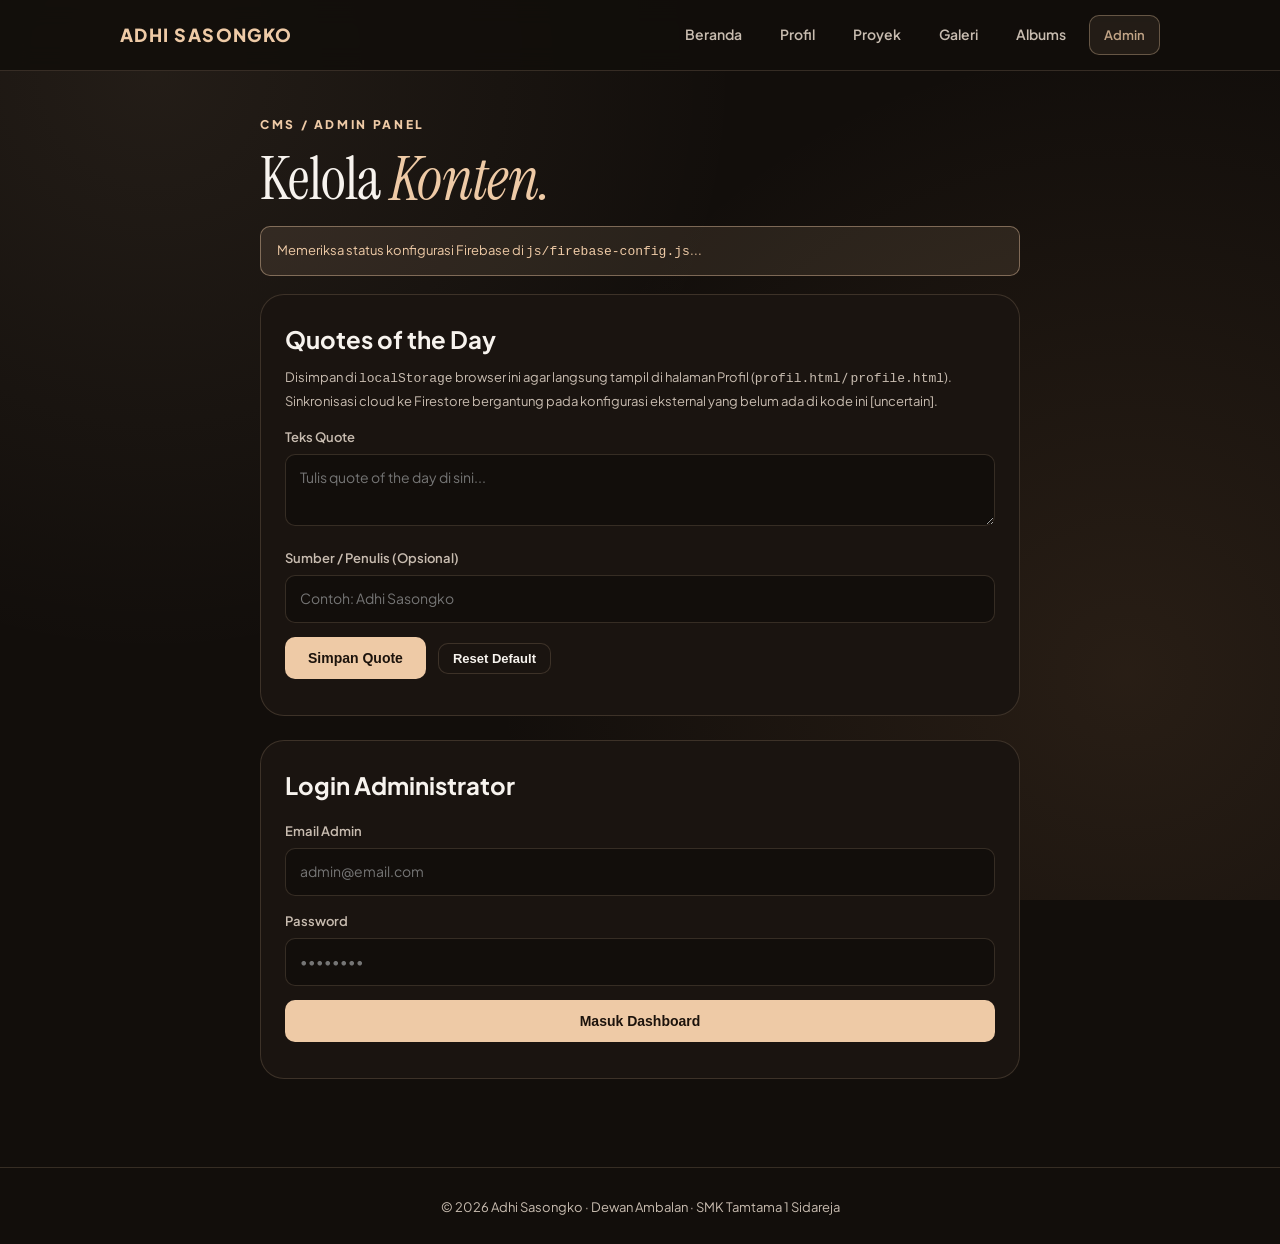
<file: admin.html>
<!DOCTYPE html>
<html lang="id">
<head>
  <meta charset="UTF-8">
  <meta name="viewport" content="width=device-width, initial-scale=1.0">
  <title>Admin Dashboard | Adhi Sasongko</title>
  <link rel="icon" type="image/png" href="images/Untitled39_20261108173618.png">
  <link rel="preconnect" href="https://fonts.googleapis.com">
  <link rel="preconnect" href="https://fonts.gstatic.com" crossorigin>
  <link href="https://fonts.googleapis.com/css2?family=Instrument+Serif:ital@0;1&family=Plus+Jakarta+Sans:wght@400;600;700;800&display=swap" rel="stylesheet">
  <link rel="stylesheet" href="css/style.css">
</head>
<body>
  <header class="site-header">
    <div class="container navbar">
      <a href="index.html" class="brand">ADHI SASONGKO</a>
      <button class="nav-toggle" id="navToggle" type="button" aria-label="Buka menu" aria-expanded="false">☰</button>
      <nav class="nav-menu" id="navMenu">
        <a href="index.html" class="nav-link">Beranda</a>
        <a href="profil.html" class="nav-link">Profil</a>
        <a href="projects.html" class="nav-link">Proyek</a>
        <a href="gallery.html" class="nav-link">Galeri</a>
        <a href="albums.html" class="nav-link">Albums</a>
        <a href="admin.html" class="nav-link aktif nav-link-admin">Admin</a>
      </nav>
    </div>
  </header>

  <main class="container container-narrow page-wrap">
    <p class="eyebrow">CMS / ADMIN PANEL</p>
    <h1 class="serif-title page-title">Kelola <span class="accent-text">Konten.</span></h1>

    <div class="notice" id="configNotice">
      Memeriksa status konfigurasi Firebase di <code>js/firebase-config.js</code>...
    </div>

    <!-- QUOTE OF THE DAY EDITOR (LOKAL / LOCALSTORAGE) -->
    <section class="panel" id="quotePanel">
      <h2 style="margin-bottom: 6px;">Quotes of the Day</h2>
      <p style="font-size: 13px; color: var(--text-muted); margin-bottom: 14px;">
        Disimpan di <code>localStorage</code> browser ini agar langsung tampil di halaman Profil (<code>profil.html</code> / <code>profile.html</code>). Sinkronisasi cloud ke Firestore bergantung pada konfigurasi eksternal yang belum ada di kode ini [uncertain].
      </p>
      <form class="form-grid" id="quoteForm">
        <div class="field">
          <label for="quoteTextInput">Teks Quote</label>
          <textarea id="quoteTextInput" rows="2" placeholder="Tulis quote of the day di sini..." required></textarea>
        </div>
        <div class="field">
          <label for="quoteAuthorInput">Sumber / Penulis (Opsional)</label>
          <input type="text" id="quoteAuthorInput" placeholder="Contoh: Adhi Sasongko">
        </div>
        <div class="btn-group">
          <button type="submit" class="btn btn-primary" id="btnSaveQuote">Simpan Quote</button>
          <button type="button" class="btn btn-outline btn-sm" id="btnResetQuote">Reset Default</button>
        </div>
      </form>
      <p id="quoteStatus" role="status" aria-live="polite" style="margin-top: 12px; font-size: 13px; color: var(--success);"></p>
    </section>

    <!-- LOGIN SECTION -->
    <section class="panel" id="loginPanel">
      <h2 style="margin-bottom: 14px;">Login Administrator</h2>
      <form class="form-grid" id="loginForm">
        <div class="field">
          <label for="loginEmail">Email Admin</label>
          <input type="email" id="loginEmail" placeholder="admin@email.com" required>
        </div>
        <div class="field">
          <label for="loginPassword">Password</label>
          <input type="password" id="loginPassword" placeholder="••••••••" required>
        </div>
        <button type="submit" class="btn btn-primary">Masuk Dashboard</button>
      </form>
      <p id="loginStatus" style="margin-top: 12px; font-size: 13px; color: var(--danger);"></p>
    </section>

    <!-- DASHBOARD SECTION -->
    <div id="dashboardArea" style="display: none;">
      <div class="panel" style="display: flex; justify-content: space-between; align-items: center; flex-wrap: wrap; gap: 12px;">
        <div>
          <strong id="adminUserEmail">Admin</strong>
          <p style="font-size: 13px; color: var(--text-muted);">Terhubung ke Firestore</p>
        </div>
        <div class="btn-group">
          <button type="button" class="btn btn-outline btn-sm" id="seedDataBtn">Migrasi Data Awal ke Firestore</button>
          <button type="button" class="btn btn-danger" id="logoutBtn">Keluar</button>
        </div>
      </div>

      <div class="admin-tabs">
        <button type="button" class="admin-tab aktif" data-tab="tabProfile">Profil</button>
        <button type="button" class="admin-tab" data-tab="tabProjects">Proyek</button>
        <button type="button" class="admin-tab" data-tab="tabGallery">Galeri</button>
        <button type="button" class="admin-tab" data-tab="tabAlbums">Albums & Tracks</button>
      </div>

      <!-- TAB PROFIL -->
      <section class="panel tab-content" id="tabProfile">
        <h2 style="margin-bottom: 14px;">Edit Profil</h2>
        <form class="form-grid" id="profileForm">
          <div class="field"><label>Nama</label><input type="text" id="pNama" required></div>
          <div class="field"><label>Username</label><input type="text" id="pUsername"></div>
          <div class="field"><label>Tagline</label><input type="text" id="pTagline"></div>
          <div class="field"><label>Intro Beranda</label><textarea id="pHeroIntro" rows="2"></textarea></div>
          <div class="field"><label>Intro Profil</label><textarea id="pProfilIntro" rows="2"></textarea></div>
          <div class="field"><label>Status Badge</label><input type="text" id="pStatus"></div>
          <div class="field"><label>Sekolah</label><input type="text" id="pSekolah"></div>
          <div class="field"><label>Organisasi</label><input type="text" id="pOrganisasi"></div>
          <div class="field"><label>Domisili</label><input type="text" id="pDomisili"></div>
          <div class="field"><label>Highest Rank</label><input type="text" id="pRank"></div>
          <div class="field"><label>Town Hall</label><input type="text" id="pTh"></div>
          <button type="submit" class="btn btn-primary">Simpan Profil</button>
        </form>
      </section>

      <!-- TAB PROJECTS -->
      <section class="panel tab-content" id="tabProjects" style="display: none;">
        <h2 style="margin-bottom: 14px;">Tambah Proyek Coding</h2>
        <form class="form-grid" id="projectForm" style="margin-bottom: 24px;">
          <div class="field"><label>Judul Proyek</label><input type="text" id="prJudul" required></div>
          <div class="field"><label>Deskripsi</label><textarea id="prDeskripsi" rows="2" required></textarea></div>
          <div class="field"><label>Tech Stack (pisahkan dengan koma)</label><input type="text" id="prTech" placeholder="HTML, CSS, JS, Firebase"></div>
          <div class="field"><label>Live Demo URL</label><input type="text" id="prLive" placeholder="https://..."></div>
          <div class="field"><label>GitHub Repo URL</label><input type="text" id="prRepo" placeholder="https://github.com/..."></div>
          <button type="submit" class="btn btn-primary">Tambah Proyek</button>
        </form>
        <div id="adminProjectList"></div>
      </section>

      <!-- TAB GALLERY -->
      <section class="panel tab-content" id="tabGallery" style="display: none;">
        <h2 style="margin-bottom: 14px;">Tambah Foto Galeri</h2>
        <form class="form-grid" id="galleryForm" style="margin-bottom: 24px;">
          <div class="field"><label>URL Gambar atau Path Lokal</label><input type="text" id="gUrl" placeholder="images/nama-file.png atau https://..." required></div>
          <div class="field"><label>Keterangan (Caption)</label><input type="text" id="gCaption" required></div>
          <div class="field"><label>Tanggal</label><input type="text" id="gDate" placeholder="Nov 14, 2026"></div>
          <button type="submit" class="btn btn-primary">Tambah ke Galeri</button>
        </form>
        <div id="adminGalleryList"></div>
      </section>

      <!-- TAB ALBUMS -->
      <section class="panel tab-content" id="tabAlbums" style="display: none;">
        <div class="mb-wizard-header">
          <div>
            <h2 id="albumFormHeading">Tambah Album Favorit</h2>
            <p style="font-size: 13px; color: var(--text-muted);">Cari metadata otomatis via MusicBrainz & Cover Art Archive, lalu sesuaikan edisi dan tracklist.</p>
          </div>
          <div class="btn-group">
            <button type="button" class="btn btn-primary btn-sm" id="btnStartAddAlbum">+ Add Album (MusicBrainz)</button>
            <button type="button" class="btn btn-outline btn-sm" id="btnSkipToManual">Input Manual Langsung</button>
          </div>
        </div>

        <!-- INDIKATOR LANGKAH -->
        <div class="mb-steps" id="mbStepsBar" style="display: none;">
          <span class="mb-step-pill active" id="stepPill1">1. Cari Album</span>
          <span class="mb-step-pill" id="stepPill2">2. Pilih Edisi</span>
          <span class="mb-step-pill" id="stepPill3">3. Review & Simpan</span>
        </div>

        <!-- STEP 1: PENCARIAN ALBUM MUSICBRAINZ -->
        <div id="mbStepSearch" style="display: none; margin-bottom: 24px;">
          <div class="mb-search-bar">
            <input type="text" id="mbSearchInput" placeholder="Masukkan judul album atau nama artis (contoh: good kid m.A.A.d city)..." />
            <button type="button" class="btn btn-primary btn-sm" id="mbSearchBtn">Cari di MusicBrainz</button>
          </div>
          <p id="mbSearchStatus" style="font-size: 13px; color: var(--text-muted); margin-top: 10px;"></p>
          <div class="mb-results-grid" id="mbSearchResults"></div>
        </div>

        <!-- STEP 2: PILIH EDISI / RELEASE EDITION SELECTION -->
        <div id="mbStepEditions" style="display: none; margin-bottom: 24px;">
          <div style="display: flex; justify-content: space-between; align-items: center; gap: 10px; flex-wrap: wrap;">
            <div>
              <strong id="mbSelectedGroupTitle" style="font-size: 16px;"></strong>
              <p id="mbEditionsStatus" style="font-size: 13px; color: var(--text-muted);"></p>
            </div>
            <button type="button" class="btn btn-outline btn-sm" id="btnBackToSearch">← Ganti Pencarian</button>
          </div>
          <div class="mb-edition-list" id="mbEditionsList"></div>
        </div>

        <!-- STEP 3: REVIEW & EDIT MANUAL SEBELUM SIMPAN -->
        <form class="form-grid" id="albumForm" style="display: none; margin-bottom: 28px;">
          <div style="display: flex; justify-content: space-between; align-items: center; flex-wrap: wrap; gap: 8px; padding-bottom: 10px; border-bottom: 1px solid var(--border);">
            <span class="eyebrow" style="margin-bottom: 0;" id="mbFormModeBadge">METADATA ALBUM & TRACKLIST</span>
            <div class="btn-group">
              <button type="button" class="btn btn-outline btn-sm" id="btnBackToEditions" style="display: none;">← Ganti Edisi</button>
              <button type="button" class="btn btn-danger" id="btnCancelAlbumEdit">Batal</button>
            </div>
          </div>

          <input type="hidden" id="aEditDocId" value="">
          <input type="hidden" id="aMbReleaseId" value="">
          <input type="hidden" id="aMbReleaseGroupId" value="">
          <input type="hidden" id="aCoverSource" value="manual">

          <!-- COVER ARTWORK EDITOR -->
          <div class="field">
            <label>Album Cover (Cover Art Archive / Upload Manual Prioritas)</label>
            <div class="mb-cover-editor">
              <img id="aCoverPreview" class="mb-cover-preview" src="imgalbm/97a5aa24de7948fc9135016f9980cfed.jpg" alt="Preview Cover">
              <div style="flex: 1; min-width: 220px; display: grid; gap: 10px;">
                <div>
                  <label style="font-size: 12px;">URL / Path Cover Saat Ini</label>
                  <input type="text" id="aCover" placeholder="https://coverartarchive.org/... atau imgalbm/cover.jpg" required>
                </div>
                <div>
                  <label style="font-size: 12px;">Upload Cover Manual (Diprioritaskan di atas Cover Art Archive)</label>
                  <input type="file" id="aCoverFile" accept="image/*">
                  <small id="aCoverUploadStatus" style="display: block; font-size: 12px; color: var(--text-muted); margin-top: 4px;"></small>
                </div>
              </div>
            </div>
          </div>

          <div class="form-two-col">
            <div class="field"><label>Judul Album</label><input type="text" id="aJudul" required></div>
            <div class="field"><label>Nama Artis</label><input type="text" id="aArtist" required></div>
          </div>

          <div class="form-two-col">
            <div class="field"><label>Edisi Album (Original / Deluxe / Remastered / Reissue)</label><input type="text" id="aEdition" placeholder="contoh: Original Release · CD"></div>
            <div class="field"><label>Tanggal Rilis</label><input type="text" id="aReleaseDate" placeholder="YYYY-MM-DD"></div>
          </div>

          <div class="form-two-col">
            <div class="field"><label>Tipe Rilis</label><input type="text" id="aReleaseType" placeholder="Album / EP / Compilation"></div>
            <div class="field"><label>Negara & Format Rilis</label><input type="text" id="aCountryFormat" placeholder="US · Vinyl / CD / Digital"></div>
          </div>

          <div class="form-two-col">
            <div class="field"><label>Rating Album Pribadi (0 - 5)</label><input type="number" id="aAlbumRating" min="0" max="5" step="0.5" value="0"></div>
            <div class="field"><label>MusicBrainz Release ID (Referensi Eksternal)</label><input type="text" id="aMbReleaseIdDisplay" readonly placeholder="Otomatis terisi dari MusicBrainz"></div>
          </div>

          <div class="field"><label>Catatan / Deskripsi Album</label><textarea id="aDeskripsi" rows="2"></textarea></div>
          <div class="field"><label>Link Spotify (Opsional)</label><input type="url" id="aSpotify" placeholder="https://open.spotify.com/..."></div>

          <!-- TRACK MANAGEMENT EDITOR -->
          <div class="field">
            <div style="display: flex; justify-content: space-between; align-items: center; gap: 8px; flex-wrap: wrap;">
              <label style="margin-bottom: 0;">Tracklist & Rating Pribadi per Lagu</label>
              <button type="button" class="btn btn-outline btn-sm" id="btnAddManualTrack">+ Tambah Track Manual</button>
            </div>
            <div class="mb-track-editor-list" id="aTrackEditorList"></div>
          </div>

          <button type="submit" class="btn btn-primary" id="btnSaveAlbumSubmit">Simpan Album ke Firestore</button>
        </form>

        <h3 style="margin-bottom: 10px; font-size: 16px;">Koleksi Album Tersimpan</h3>
        <div id="adminAlbumList"></div>
      </section>
    </div>
  </main>

  <footer class="site-footer">
    <div class="container">
      © 2026 Adhi Sasongko · Dewan Ambalan · SMK Tamtama 1 Sidareja
    </div>
  </footer>

  <script type="module">
    import { initNavbar } from "./js/ui.js";
    import { firebaseConfig, isFirebaseConfigured } from "./js/firebase-config.js";
    import { getProfile, getProjects, getGallery, getAlbums, normalizeAlbumTracks, uploadAlbumCoverToStorage } from "./js/data-service.js";
    import { DEFAULT_PROFILE, DEFAULT_PROJECTS, DEFAULT_GALLERY, DEFAULT_ALBUMS, DEFAULT_TRACKS } from "./js/default-data.js";
    import { searchAlbumsMB, getAlbumEditionsMB, getReleaseDetailsMB, getCoverArtUrl } from "./js/musicbrainz-service.js";

    initNavbar();

    const QUOTE_STORAGE_KEY = "adhi_sasongko_quote_of_the_day_v1";
    const DEFAULT_QUOTE = {
      text: "Disiplin kecil yang dilakukan konsisten setiap hari membangun arah yang tidak bisa ditawar oleh keadaan.",
      author: "Adhi Sasongko",
      updatedAt: ""
    };

    const $ = id => document.getElementById(id);

    function loadStoredQuote() {
      try {
        const raw = localStorage.getItem(QUOTE_STORAGE_KEY);
        if (!raw) return { ...DEFAULT_QUOTE };
        const parsed = JSON.parse(raw);
        const text = typeof parsed?.text === "string" && parsed.text.trim()
          ? parsed.text.trim()
          : DEFAULT_QUOTE.text;
        const author = typeof parsed?.author === "string"
          ? parsed.author.trim()
          : DEFAULT_QUOTE.author;
        return { text, author, updatedAt: parsed?.updatedAt || "" };
      } catch {
        return { ...DEFAULT_QUOTE };
      }
    }

    function saveStoredQuote(text, author) {
      const payload = {
        text: text.trim() || DEFAULT_QUOTE.text,
        author: author.trim(),
        updatedAt: new Date().toISOString()
      };
      localStorage.setItem(QUOTE_STORAGE_KEY, JSON.stringify(payload));
      return payload;
    }

    function hydrateQuoteForm() {
      const current = loadStoredQuote();
      if ($("quoteTextInput")) $("quoteTextInput").value = current.text;
      if ($("quoteAuthorInput")) $("quoteAuthorInput").value = current.author;
    }

    hydrateQuoteForm();

    $("quoteForm")?.addEventListener("submit", e => {
      e.preventDefault();
      const textVal = $("quoteTextInput").value.trim();
      if (!textVal) {
        $("quoteStatus").style.color = "var(--danger)";
        $("quoteStatus").textContent = "Teks quote tidak boleh kosong.";
        return;
      }
      saveStoredQuote(textVal, $("quoteAuthorInput").value);
      $("quoteStatus").style.color = "var(--success)";
      $("quoteStatus").textContent = "Quote of the Day tersimpan di localStorage dan siap tampil di halaman Profil.";
    });

    $("btnResetQuote")?.addEventListener("click", () => {
      localStorage.removeItem(QUOTE_STORAGE_KEY);
      hydrateQuoteForm();
      $("quoteStatus").style.color = "var(--accent)";
      $("quoteStatus").textContent = "Quote dikembalikan ke nilai default.";
    });

    const notice = document.getElementById("configNotice");
    if (!isFirebaseConfigured()) {
      notice.innerHTML =
        "<strong>Mode Placeholder Aktif:</strong> Anda belum mengisi <code>js/firebase-config.js</code>. " +
        "Website publik tetap berjalan normal menggunakan data bawaan di <code>js/default-data.js</code>. " +
        "Isi <code>firebaseConfig</code> untuk mengaktifkan login Admin dan penyimpanan Firestore.";
    } else {
      notice.textContent = "Firebase terkonfigurasi. Silakan login menggunakan akun Admin Anda.";
      initFirebaseAdmin();
    }

    document.querySelectorAll(".admin-tab").forEach(btn => {
      btn.addEventListener("click", () => {
        document.querySelectorAll(".admin-tab").forEach(b => b.classList.remove("aktif"));
        document.querySelectorAll(".tab-content").forEach(c => c.style.display = "none");
        btn.classList.add("aktif");
        document.getElementById(btn.dataset.tab).style.display = "block";
      });
    });

    let selectedGroup = null;
    let selectedEditionId = "";

    function setWizardStep(step) {
      $("mbStepsBar").style.display = step ? "flex" : "none";
      $("mbStepSearch").style.display = step === 1 ? "block" : "none";
      $("mbStepEditions").style.display = step === 2 ? "block" : "none";
      if (step !== 3) $("albumForm").style.display = "none";
      [1, 2, 3].forEach(n => $("stepPill" + n).classList.toggle("active", n === step));
    }

    function showAlbumForm(mode = "manual") {
      setWizardStep(mode === "musicbrainz" ? 3 : 0);
      $("albumForm").style.display = "grid";
      $("mbFormModeBadge").textContent = mode === "musicbrainz" ? "METADATA MUSICBRAINZ — SILAKAN REVIEW" : "INPUT ALBUM MANUAL";
      $("btnBackToEditions").style.display = mode === "musicbrainz" ? "inline-flex" : "none";
    }

    function resetAlbumEditor() {
      $("albumForm").reset();
      $("aEditDocId").value = "";
      $("aMbReleaseIdidden" id="aCoverSource" value="manual">

          <!-- COVER ARTWORK EDITOR -->
          <div class="field">
            <label>Album Cover (Cover Art Archive / Upload Manual Prioritas)</label>
            <div class="mb-cover-editor">
              <img id="aCoverPreview" class="mb-cover-preview" src="imgalbm/97a5aa24de7948fc9135016f9980cfed.jpg" alt="Preview Cover">
              <div style="flex: 1; min-width: 220px; display: grid; gap: 10px;">
                <div>
                  <label style="font-size: 12px;">URL / Path Cover Saat Ini</label>
                  <input type="text" id="aCover" placeholder="https://coverartarchive.org/... atau imgalbm/cover.jpg" required>
                </div>
                <div>
                  <label style="font-size: 12px;">Upload Cover Manual (Diprioritaskan di atas Cover Art Archive)</label>
                  <input type="file" id="aCoverFile" accept="image/*">
                  <small id="aCoverUploadStatus" style="display: block; font-size: 12px; color: var(--text-muted); margin-top: 4px;"></small>
                </div>
              </div>
            </div>
          </div>

          <div class="form-two-col">
            <div class="field"><label>Judul Album</label><input type="text" id="aJudul" required></div>
            <div class="field"><label>Nama Artis</label><input type="text" id="aArtist" required></div>
          </div>

          <div class="form-two-col">
            <div class="field"><label>Edisi Album (Original / Deluxe / Remastered / Reissue)</label><input type="text" id="aEdition" placeholder="contoh: Original Release · CD"></div>
            <div class="field"><label>Tanggal Rilis</label><input type="text" id="aReleaseDate" placeholder="YYYY-MM-DD"></div>
          </div>

          <div class="form-two-col">
            <div class="field"><label>Tipe Rilis</label><input type="text" id="aReleaseType" placeholder="Album / EP / Compilation"></div>
            <div class="field"><label>Negara & Format Rilis</label><input type="text" id="aCountryFormat" placeholder="US · Vinyl / CD / Digital"></div>
          </div>

          <div class="form-two-col">
            <div class="field"><label>Rating Album Pribadi (0 - 5)</label><input type="number" id="aAlbumRating" min="0" max="5" step="0.5" value="0"></div>
            <div class="field"><label>MusicBrainz Release ID (Referensi Eksternal)</label><input type="text" id="aMbReleaseIdDisplay" readonly placeholder="Otomatis terisi dari MusicBrainz"></div>
          </div>

          <div class="field"><label>Catatan / Deskripsi Album</label><textarea id="aDeskripsi" rows="2"></textarea></div>
          <div class="field"><label>Link Spotify (Opsional)</label><input type="url" id="aSpotify" placeholder="https://open.spotify.com/..."></div>

          <!-- TRACK MANAGEMENT EDITOR -->
          <div class="field">
            <div style="display: flex; justify-content: space-between; align-items: center; gap: 8px; flex-wrap: wrap;">
              <label style="margin-bottom: 0;">Tracklist & Rating Pribadi per Lagu</label>
              <button type="button" class="btn btn-outline btn-sm" id="btnAddManualTrack">+ Tambah Track Manual</button>
            </div>
            <div class="mb-track-editor-list" id="aTrackEditorList"></div>
          </div>

          <button type="submit" class="btn btn-primary" id="btnSaveAlbumSubmit">Simpan Album ke Firestore</button>
        </form>

        <h3 style="margin-bottom: 10px; font-size: 16px;">Koleksi Album Tersimpan</h3>
        <div id="adminAlbumList"></div>
      </section>
    </div>
  </main>

  <footer class="site-footer">
    <div class="container">
      © 2026 Adhi Sasongko · Dewan Ambalan · SMK Tamtama 1 Sidareja
    </div>
  </footer>

  <script type="module">
    import { initNavbar } from "./js/ui.js";
    import { firebaseConfig, isFirebaseConfigured } from "./js/firebase-config.js";
    import { getProfile, getProjects, getGallery, getAlbums, normalizeAlbumTracks, uploadAlbumCoverToStorage } from "./js/data-service.js";
    import { DEFAULT_PROFILE, DEFAULT_PROJECTS, DEFAULT_GALLERY, DEFAULT_ALBUMS, DEFAULT_TRACKS } from "./js/default-data.js";
    import { searchAlbumsMB, getAlbumEditionsMB, getReleaseDetailsMB, getCoverArtUrl } from "./js/musicbrainz-service.js";

    initNavbar();

    const notice = document.getElementById("configNotice");
    if (!isFirebaseConfigured()) {
      notice.innerHTML =
        "<strong>Mode Placeholder Aktif:</strong> Anda belum mengisi <code>js/firebase-config.js</code>. " +
        "Website publik tetap berjalan normal menggunakan data bawaan di <code>js/default-data.js</code>. " +
        "Isi <code>firebaseConfig</code> untuk mengaktifkan login Admin dan penyimpanan Firestore.";
    } else {
      notice.textContent = "Firebase terkonfigurasi. Silakan login menggunakan akun Admin Anda.";
      initFirebaseAdmin();
    }

    document.querySelectorAll(".admin-tab").forEach(btn => {
      btn.addEventListener("click", () => {
        document.querySelectorAll(".admin-tab").forEach(b => b.classList.remove("aktif"));
        document.querySelectorAll(".tab-content").forEach(c => c.style.display = "none");
        btn.classList.add("aktif");
        document.getElementById(btn.dataset.tab).style.display = "block";
      });
    });

    const $ = id => document.getElementById(id);
    let selectedGroup = null;
    let selectedEditionId = "";

    function setWizardStep(step) {
      $("mbStepsBar").style.display = step ? "flex" : "none";
      $("mbStepSearch").style.display = step === 1 ? "block" : "none";
      $("mbStepEditions").style.display = step === 2 ? "block" : "none";
      if (step !== 3) $("albumForm").style.display = "none";
      [1, 2, 3].forEach(n => $("stepPill" + n).classList.toggle("active", n === step));
    }

    function showAlbumForm(mode = "manual") {
      setWizardStep(mode === "musicbrainz" ? 3 : 0);
      $("albumForm").style.display = "grid";
      $("mbFormModeBadge").textContent = mode === "musicbrainz" ? "METADATA MUSICBRAINZ — SILAKAN REVIEW" : "INPUT ALBUM MANUAL";
      $("btnBackToEditions").style.display = mode === "musicbrainz" ? "inline-flex" : "none";
    }

    function resetAlbumEditor() {
      $("albumForm").reset();
      $("aEditDocId").value = "";
      $("aMbReleaseId").value = "";
      $("aMbReleaseGroupId").value = "";
      $("aMbReleaseIdDisplay").value = "";
      $("aCoverSource").value = "manual";
      $("aCoverPreview").src = "imgalbm/97a5aa24de7948fc9135016f9980cfed.jpg";
      $("aCoverUploadStatus").textContent = "";
      $("aCoverFile").value = "";
      $("aTrackEditorList").replaceChildren();
      $("albumFormHeading").textContent = "Tambah Album Favorit";
      $("btnSaveAlbumSubmit").textContent = "Simpan Album ke Firestore";
      selectedGroup = null;
      selectedEditionId = "";
      setWizardStep(0);
    }

    function addTrackRow(track = {}) {
      const row = document.createElement("div");
      row.className = "mb-track-editor-row";
      row.style.cssText = "display:grid;grid-template-columns:48px minmax(140px,2fr) minmax(90px,1fr) 100px auto;gap:8px;align-items:center;margin-top:8px;";
      const number = document.createElement("span");
      number.className = "mb-track-number";
      number.textContent = String($("aTrackEditorList").children.length + 1);
      const title = document.createElement("input");
      title.type = "text";
      title.className = "track-title";
      title.placeholder = "Judul lagu";
      title.value = track.title || track.judul || "";
      title.required = true;
      const duration = document.createElement("input");
      duration.type = "text";
      duration.className = "track-duration";
      duration.placeholder = "Durasi (3:45)";
      duration.value = track.duration || "";
      const rating = document.createElement("input");
      rating.type = "number";
      rating.className = "track-rating";
      rating.min = "0";
      rating.max = "5";
      rating.step = "0.5";
      rating.value = typeof track.rating === "number" ? track.rating : 0;
      rating.title = "Rating pribadi lagu (0–5)";
      const recordingId = document.createElement("input");
      recordingId.type = "hidden";
      recordingId.className = "track-recording-id";
      recordingId.value = track.recordingId || "";
      const remove = document.createElement("button");
      remove.type = "button";
      remove.className = "btn btn-danger btn-sm";
      remove.textContent = "Hapus";
      remove.addEventListener("click", () => {
        row.remove();
        [...$("aTrackEditorList").children].forEach((el, idx) => {
          const label = el.querySelector(".mb-track-number");
          if (label) label.textContent = String(idx + 1);
        });
      });
      row.append(number, title, duration, rating, remove, recordingId);
      $("aTrackEditorList").appendChild(row);
    }

    function collectTracks() {
      return [...$("aTrackEditorList").querySelectorAll(".mb-track-editor-row")].map((row, idx) => ({
        number: idx + 1,
        title: row.querySelector(".track-title").value.trim(),
        duration: row.querySelector(".track-duration").value.trim(),
        rating: Math.max(0, Math.min(5, Number(row.querySelector(".track-rating").value) || 0)),
        recordingId: row.querySelector(".track-recording-id").value
      })).filter(track => track.title);
    }

    $("btnStartAddAlbum").addEventListener("click", () => {
      resetAlbumEditor();
      $("mbSearchInput").value = "";
      $("mbSearchStatus").textContent = "";
      $("mbSearchResults").replaceChildren();
      setWizardStep(1);
      $("mbSearchInput").focus();
    });
    $("btnSkipToManual").addEventListener("click", () => {
      resetAlbumEditor();
      showAlbumForm("manual");
    });
    $("btnCancelAlbumEdit").addEventListener("click", resetAlbumEditor);
    $("btnAddManualTrack").addEventListener("click", () => addTrackRow());
    $("btnBackToSearch").addEventListener("click", () => setWizardStep(1));
    $("btnBackToEditions").addEventListener("click", () => {
      setWizardStep(2);
      $("mbStepEditions").style.display = "block";
    });
    $("mbSearchInput").addEventListener("keydown", event => {
      if (event.key === "Enter") {
        event.preventDefault();
        $("mbSearchBtn").click();
      }
    });

    $("mbSearchBtn").addEventListener("click", async () => {
      const query = $("mbSearchInput").value.trim();
      if (!query) {
        $("mbSearchStatus").textContent = "Masukkan judul album atau nama artis terlebih dahulu.";
        return;
      }
      $("mbSearchBtn").disabled = true;
      $("mbSearchStatus").textContent = "Mencari album di MusicBrainz…";
      $("mbSearchResults").replaceChildren();
      try {
        const results = await searchAlbumsMB(query);
        $("mbSearchStatus").textContent = results.length ? `Ditemukan ${results.length} hasil. Pilih album yang sesuai.` : "Album tidak ditemukan.";
        results.forEach(group => {
          const card = document.createElement("div");
          card.className = "mb-result-card";
          const title = document.createElement("strong");
          title.textContent = group.title;
          const info = document.createElement("p");
          info.textContent = `${group.artist} · ${group.firstReleaseDate || "Tanggal tidak diketahui"} · ${group.releaseType}`;
          const button = document.createElement("button");
          button.type = "button";
          button.className = "btn btn-outline btn-sm";
          button.textContent = `Pilih (${group.releaseCount} edisi)`;
          button.addEventListener("click", () => loadEditions(group));
          card.append(title, info, button);
          $("mbSearchResults").appendChild(card);
        });
      } catch (err) {
        $("mbSearchStatus").textContent = `Pencarian gagal: ${err.message}`;
      } finally {
        $("mbSearchBtn").disabled = false;
      }
    });

    async function loadEditions(group) {
      selectedGroup = group;
      $("mbSelectedGroupTitle").textContent = `${group.title} — ${group.artist}`;
      $("mbEditionsStatus").textContent = "Memuat daftar edisi…";
      $("mbEditionsList").replaceChildren();
      setWizardStep(2);
      try {
        const editions = await getAlbumEditionsMB(group.releaseGroupId);
        $("mbEditionsStatus").textContent = editions.length ? `${editions.length} edisi ditemukan. Pilih edisi untuk memuat tracklist.` : "Tidak ada edisi yang ditemukan.";
        editions.forEach(edition => {
          const item = document.createElement("div");
          item.className = "mb-edition-item";
          const info = document.createElement("div");
          const title = document.createElement("strong");
          title.textContent = edition.editionSummary || edition.title;
          const detail = document.createElement("p");
          detail.textContent = `${edition.date} · ${edition.trackCount} track · ${edition.label || "Label tidak diketahui"}`;
          info.append(title, detail);
          const choose = document.createElement("button");
          choose.type = "button";
          choose.className = "btn btn-primary btn-sm";
          choose.textContent = "Pilih Edisi";
          choose.addEventListener("click", () => loadReleaseIntoForm(edition));
          item.append(info, choose);
          $("mbEditionsList").appendChild(item);
        });
      } catch (err) {
        $("mbEditionsStatus").textContent = `Gagal memuat edisi: ${err.message}`;
      }
    }

    async function loadReleaseIntoForm(edition) {
      selectedEditionId = edition.releaseId;
      $("mbEditionsStatus").textContent = "Memuat detail album dan tracklist…";
      try {
        const detail = await getReleaseDetailsMB(edition.releaseId);
        $("aJudul").value = detail.title || selectedGroup?.title || "";
        $("aArtist").value = detail.artist || selectedGroup?.artist || "";
        $("aEdition").value = edition.editionSummary || edition.title || "";
        $("aReleaseDate").value = detail.releaseDate || "";
        $("aReleaseType").value = detail.releaseType || "";
        $("aCountryFormat").value = [edition.country, edition.format].filter(Boolean).join(" · ");
        $("aMbReleaseId").value = detail.releaseId || edition.releaseId || "";
        $("aMbReleaseGroupId").value = detail.releaseGroupId || selectedGroup?.releaseGroupId || "";
        $("aMbReleaseIdDisplay").value = $("aMbReleaseId").value;
        $("aCover").value = detail.coverUrl || "";
        $("aCoverSource").value = "musicbrainz";
        $("aCoverPreview").src = detail.coverUrl || "imgalbm/97a5aa24de7948fc9135016f9980cfed.jpg";
        $("aCoverUploadStatus").textContent = detail.coverUrl ? "Cover Art Archive; upload manual dapat menggantikannya." : "Cover tidak ditemukan di Cover Art Archive; silakan isi URL atau upload cover.";
        $("aTrackEditorList").replaceChildren();
        normalizeAlbumTracks(detail.tracks).forEach(addTrackRow);
        $("mbEditionsStatus").textContent = "Edisi terpilih. Periksa dan sesuaikan detail sebelum menyimpan.";
        showAlbumForm("musicbrainz");
      } catch (err) {
        $("mbEditionsStatus").textContent = `Gagal memuat detail release: ${err.message}`;
      }
    }

    $("aCover").addEventListener("input", () => {
      const value = $("aCover").value.trim();
      $("aCoverSource").value = "manual";
      $("aCoverPreview").src = value || "imgalbm/97a5aa24de7948fc9135016f9980cfed.jpg";
    });
    $("aCoverPreview").addEventListener("error", () => {
      $("aCoverPreview").src = "imgalbm/97a5aa24de7948fc9135016f9980cfed.jpg";
    });
    $("aCoverFile").addEventListener("change", async event => {
      const file = event.target.files?.[0];
      if (!file) return;
      if (!file.type.startsWith("image/")) {
        $("aCoverUploadStatus").textContent = "Pilih file gambar yang valid.";
        event.target.value = "";
        return;
      }
      $("aCoverUploadStatus").textContent = "Mengunggah cover ke Firebase Storage…";
      try {
        const url = await uploadAlbumCoverToStorage(file);
        $("aCover").value = url;
        $("aCoverSource").value = "upload";
        $("aCoverPreview").src = url;
        $("aCoverUploadStatus").textContent = "Upload berhasil. Cover manual akan digunakan.";
      } catch (err) {
        $("aCoverUploadStatus").textContent = `Upload gagal: ${err.message}`;
      }
    });

    async function initFirebaseAdmin() {
      const { initializeApp, getApps } = await import("https://www.gstatic.com/firebasejs/10.12.2/firebase-app.js");
      const { getAuth, signInWithEmailAndPassword, onAuthStateChanged, signOut } = await import("https://www.gstatic.com/firebasejs/10.12.2/firebase-auth.js");
      const { getFirestore, doc, setDoc, addDoc, deleteDoc, collection } = await import("https://www.gstatic.com/firebasejs/10.12.2/firebase-firestore.js");

      const app = getApps().length ? getApps()[0] : initializeApp(firebaseConfig);
      const auth = getAuth(app);
      const db = getFirestore(app);

      document.getElementById("loginForm").addEventListener("submit", async e => {
        e.preventDefault();
        try {
          await signInWithEmailAndPassword(auth, $("loginEmail").value, $("loginPassword").value);
        } catch (err) {
          $("loginStatus").textContent = "Login gagal: " + err.message;
        }
      });
      $("logoutBtn").addEventListener("click", () => signOut(auth));

      onAuthStateChanged(auth, async user => {
        if (user) {
          $("loginPanel").style.display = "none";
          $("dashboardArea").style.display = "block";
          $("adminUserEmail").textContent = user.email;
          await loadAdminData(db, deleteDoc, doc);
        } else {
          $("loginPanel").style.display = "block";
          $("dashboardArea").style.display = "none";
        }
      });

      $("seedDataBtn").addEventListener("click", async () => {
        await setDoc(doc(db, "settings", "profile"), DEFAULT_PROFILE);
        for (let i = 0; i < DEFAULT_PROJECTS.length; i++) await setDoc(doc(db, "projects", DEFAULT_PROJECTS[i].id), { ...DEFAULT_PROJECTS[i], order: i + 1 });
        for (let i = 0; i < DEFAULT_GALLERY.length; i++) await setDoc(doc(db, "gallery", DEFAULT_GALLERY[i].id), { ...DEFAULT_GALLERY[i], order: i + 1 });
        for (let i = 0; i < DEFAULT_ALBUMS.length; i++) await setDoc(doc(db, "albums", DEFAULT_ALBUMS[i].id), { ...DEFAULT_ALBUMS[i], order: i + 1 });
        for (let i = 0; i < DEFAULT_TRACKS.length; i++) await setDoc(doc(db, "tracks", DEFAULT_TRACKS[i].id), { ...DEFAULT_TRACKS[i], order: i + 1 });
        alert("Seluruh data awal berhasil dimigrasikan ke Firestore!");
        await loadAdminData(db, deleteDoc, doc);
      });

      $("profileForm").addEventListener("submit", async e => {
        e.preventDefault();
        await setDoc(doc(db, "settings", "profile"), {
          nama: $("pNama").value, username: $("pUsername").value, tagline: $("pTagline").value,
          heroIntro: $("pHeroIntro").value, profilIntro: $("pProfilIntro").value, statusBadge: $("pStatus").value,
          sekolah: $("pSekolah").value, organisasi: $("pOrganisasi").value, domisili: $("pDomisili").value,
          highestRank: $("pRank").value, townHall: $("pTh").value
        }, { merge: true });
        alert("Profil disimpan!");
      });

      $("projectForm").addEventListener("submit", async e => {
        e.preventDefault();
        await addDoc(collection(db, "projects"), {
          judul: $("prJudul").value, deskripsi: $("prDeskripsi").value,
          techStack: $("prTech").value.split(",").map(s => s.trim()).filter(Boolean),
          liveUrl: $("prLive").value || "#", repoUrl: $("prRepo").value || "#", order: Date.now()
        });
        e.target.reset();
        await loadAdminData(db, deleteDoc, doc);
      });

      $("galleryForm").addEventListener("submit", async e => {
        e.preventDefault();
        await addDoc(collection(db, "gallery"), {
          imageUrl: $("gUrl").value, caption: $("gCaption").value, date: $("gDate").value, order: Date.now()
        });
        e.target.reset();
        await loadAdminData(db, deleteDoc, doc);
      });

      $("albumForm").addEventListener("submit", async e => {
        e.preventDefault();
        const saveButton = $("btnSaveAlbumSubmit");
        saveButton.disabled = true;
        try {
          const albumData = {
            judul: $("aJudul").value.trim(), artist: $("aArtist").value.trim(), cover: $("aCover").value.trim(),
            coverSource: $("aCoverSource").value || "manual", deskripsi: $("aDeskripsi").value.trim(),
            edition: $("aEdition").value.trim(), releaseDate: $("aReleaseDate").value.trim(),
            releaseType: $("aReleaseType").value.trim(), countryFormat: $("aCountryFormat").value.trim(),
            rating: Math.max(0, Math.min(5, Number($("aAlbumRating").value) || 0)),
            mbReleaseId: $("aMbReleaseId").value.trim(), mbReleaseGroupId: $("aMbReleaseGroupId").value.trim(),
            tracks: collectTracks(), spotify: $("aSpotify").value.trim() || "#", order: Date.now()
          };
          const editId = $("aEditDocId").value;
          if (editId) await setDoc(doc(db, "albums", editId), albumData, { merge: true });
          else await addDoc(collection(db, "albums"), albumData);
          resetAlbumEditor();
          await loadAdminData(db, deleteDoc, doc);
        } catch (err) {
          alert(`Album gagal disimpan: ${err.message}`);
        } finally {
          saveButton.disabled = false;
        }
      });
    }

    function editAlbum(album) {
      resetAlbumEditor();
      $("aEditDocId").value = album.id || "";
      $("aJudul").value = album.judul || album.title || "";
      $("aArtist").value = album.artist || "";
      $("aCover").value = album.cover || album.coverUrl || "";
      $("aCoverSource").value = album.coverSource || "manual";
      $("aCoverPreview").src = $("aCover").value || "imgalbm/97a5aa24de7948fc9135016f9980cfed.jpg";
      $("aDeskripsi").value = album.deskripsi || album.description || "";
      $("aEdition").value = album.edition || "";
      $("aReleaseDate").value = album.releaseDate || "";
      $("aReleaseType").value = album.releaseType || "";
      $("aCountryFormat").value = album.countryFormat || "";
      $("aAlbumRating").value = typeof album.rating === "number" ? album.rating : 0;
      $("aMbReleaseId").value = album.mbReleaseId || "";
      $("aMbReleaseGroupId").value = album.mbReleaseGroupId || "";
      $("aMbReleaseIdDisplay").value = album.mbReleaseId || "";
      $("aSpotify").value = album.spotify && album.spotify !== "#" ? album.spotify : "";
      $("aTrackEditorList").replaceChildren();
      normalizeAlbumTracks(album.tracks).forEach(addTrackRow);
      $("albumFormHeading").textContent = "Edit Album";
      $("btnSaveAlbumSubmit").textContent = "Simpan Perubahan";
      showAlbumForm(album.mbReleaseId ? "musicbrainz" : "manual");
      $("tabAlbums").scrollIntoView({ behavior: "smooth", block: "start" });
    }

    async function loadAdminData(db, deleteDoc, doc) {
      const p = await getProfile();
      $("pNama").value = p.nama || "";
      $("pUsername").value = p.username || "";
      $("pTagline").value = p.tagline || "";
      $("pHeroIntro").value = p.heroIntro || "";
      $("pProfilIntro").value = p.profilIntro || "";
      $("pStatus").value = p.statusBadge || "";
      $("pSekolah").value = p.sekolah || "";
      $("pOrganisasi").value = p.organisasi || "";
      $("pDomisili").value = p.domisili || "";
      $("pRank").value = p.highestRank || "";
      $("pTh").value = p.townHall || "";

      const renderList = (elId, items, colName, labelFn, albumActions = false) => {
        const wrap = $(elId);
        wrap.replaceChildren();
        items.forEach(item => {
          const row = document.createElement("div");
          row.className = "admin-list-item";
          const span = document.createElement("span");
          span.textContent = labelFn(item);
          row.appendChild(span);
          if (albumActions) {
            const edit = document.createElement("button");
            edit.type = "button";
            edit.className = "btn btn-outline btn-sm";
            edit.textContent = "Edit";
            edit.addEventListener("click", () => editAlbum(item));
            row.appendChild(edit);
          }
          const del = document.createElement("button");
          del.type = "button";
          del.className = "btn btn-danger";
          del.textContent = "Hapus";
          del.addEventListener("click", async () => {
            if (!confirm(`Hapus ${labelFn(item)}?`)) return;
            await deleteDoc(doc(db, colName, item.id));
            await loadAdminData(db, deleteDoc, doc);
          });
          row.appendChild(del);
          wrap.appendChild(row);
        });
      };

      renderList("adminProjectList", await getProjects(), "projects", i => i.judul);
      renderList("adminGalleryList", await getGallery(), "gallery", i => `${i.caption} (${i.date || "-"})`);
      renderList("adminAlbumList", await getAlbums(), "albums", i => `${i.judul || i.title || "Album tanpa judul"} — ${i.artist || "Artis tidak diketahui"}`, true);
    }
  </script>
</body>
</html>
</file>
<file: css/style.css>
* {
  margin: 0;
  padding: 0;
  box-sizing: border-box;
}

:root {
  --bg: #120e0b;
  --surface: #1a1410;
  --surface-elevated: #221a14;
  --border: rgba(238, 202, 166, 0.16);
  --border-strong: rgba(238, 202, 166, 0.42);
  --text: #f7f3ee;
  --text-muted: #c8bcb0;
  --accent: #EECAA6;
  --accent-deep: #c98f5e;
  --accent-soft: rgba(238, 202, 166, 0.1);
  --success: #5dffb0;
  --danger: #ff7b7b;
  --font-serif: "Instrument Serif", Georgia, serif;
  --font-sans: "Plus Jakarta Sans", -apple-system, BlinkMacSystemFont, sans-serif;
  --radius-sm: 10px;
  --radius-md: 16px;
  --radius-lg: 24px;
  --container: 1080px;
}

html { scroll-behavior: smooth; }

body {
  font-family: var(--font-sans);
  background-color: var(--bg);
  background-image: radial-gradient(circle at 12% 8%, rgba(238, 202, 166, 0.08), transparent 42%), radial-gradient(circle at 88% 75%, rgba(201, 143, 94, 0.12), transparent 48%);
  background-attachment: fixed;
  color: var(--text);
  line-height: 1.7;
  min-height: 100vh;
  display: flex;
  flex-direction: column;
}

a { color: inherit; text-decoration: none; }
img { max-width: 100%; display: block; }
.container { width: 100%; max-width: var(--container); margin: 0 auto; padding: 0 20px; }
.container-narrow { max-width: 760px; }

.site-header { position: sticky; top: 0; z-index: 50; background: rgba(18, 14, 11, 0.88); backdrop-filter: blur(12px); border-bottom: 1px solid var(--border); }
.navbar { display: flex; align-items: center; justify-content: space-between; min-height: 70px; gap: 16px; }
.brand { font-weight: 800; font-size: 18px; letter-spacing: 0.08em; color: var(--accent); }
.nav-toggle { display: none; background: var(--surface); border: 1px solid var(--border); color: var(--text); padding: 8px 12px; border-radius: var(--radius-sm); font-size: 18px; cursor: pointer; }
.nav-menu { display: flex; align-items: center; gap: 8px; flex-wrap: wrap; }
.nav-link { padding: 8px 14px; border-radius: var(--radius-sm); font-size: 14px; font-weight: 600; color: var(--text-muted); border: 1px solid transparent; transition: color 0.2s, border-color 0.2s, background 0.2s; }
.nav-link:hover { color: var(--text); background: rgba(255, 255, 255, 0.04); }
.nav-link.aktif { color: var(--accent); border-color: var(--border-strong); background: var(--accent-soft); }
.nav-link-admin { font-size: 13px; opacity: 0.8; }

.eyebrow { color: var(--accent); font-size: 12px; font-weight: 800; letter-spacing: 0.22em; text-transform: uppercase; margin-bottom: 12px; }
.serif-title { font-family: var(--font-serif); font-weight: 400; line-height: 1.08; letter-spacing: -0.01em; }
.hero-title { font-size: clamp(44px, 7vw, 76px); margin-bottom: 20px; }
.page-title { font-size: clamp(38px, 6vw, 60px); margin-bottom: 14px; }
.accent-text { color: var(--accent); font-style: italic; }
.lead { color: var(--text-muted); font-size: 17px; max-width: 600px; margin-bottom: 28px; }

.btn-group { display: flex; flex-wrap: wrap; gap: 12px; align-items: center; }
.btn { display: inline-flex; align-items: center; justify-content: center; gap: 8px; padding: 12px 22px; border-radius: var(--radius-sm); font-weight: 700; font-size: 14px; cursor: pointer; border: 1px solid transparent; transition: transform 0.18s ease, border-color 0.18s ease, background 0.18s ease; }
.btn:hover { transform: translateY(-2px); }
.btn-primary { background: var(--accent); color: #1c130c; }
.btn-primary:hover { background: #f5d8ba; }
.btn-outline { border-color: var(--border); background: var(--surface); color: var(--text); }
.btn-outline:hover { border-color: var(--accent); }
.btn-spotify { width: 100%; background: #1db954; color: #05200e; }
.btn-danger { background: rgba(255, 123, 123, 0.14); border-color: rgba(255, 123, 123, 0.4); color: var(--danger); padding: 7px 12px; font-size: 13px; }
.btn-sm { padding: 7px 14px; font-size: 13px; }

main { flex: 1; }
.hero { padding: 56px 0 44px; display: grid; grid-template-columns: 1.4fr 0.6fr; gap: 40px; align-items: center; border-bottom: 1px solid var(--border); }
.emblem-box { width: 190px; height: 190px; margin-left: auto; padding: 32px; border-radius: 32px; background: linear-gradient(145deg, rgba(238, 202, 166, 0.18), rgba(28, 22, 18, 0.9)); border: 1px solid var(--border-strong); box-shadow: 0 20px 50px rgba(0, 0, 0, 0.35); }
.emblem-box img { width: 100%; height: 100%; object-fit: contain; }
.editorial-section { padding: 48px 0; border-bottom: 1px solid var(--border); }
.editorial-section:last-child { border-bottom: none; }
.section-head { display: flex; justify-content: space-between; align-items: flex-end; gap: 16px; margin-bottom: 28px; flex-wrap: wrap; }
.section-title { font-family: var(--font-serif); font-size: clamp(28px, 4vw, 38px); font-weight: 400; }
.editorial-grid { display: grid; grid-template-columns: repeat(2, 1fr); gap: 28px; }
.editorial-item { padding-top: 18px; border-top: 1px solid var(--border-strong); }
.editorial-item .tag { font-size: 12px; font-weight: 700; color: var(--accent); letter-spacing: 0.12em; text-transform: uppercase; margin-bottom: 8px; display: block; }
.editorial-item h3 { font-size: 20px; margin-bottom: 8px; }
.editorial-item p { color: var(--text-muted); font-size: 15px; }
.project-grid { display: grid; grid-template-columns: repeat(auto-fill, minmax(300px, 1fr)); gap: 20px; }
.project-card { background: var(--surface); border: 1px solid var(--border); border-radius: var(--radius-md); padding: 24px; display: flex; flex-direction: column; justify-content: space-between; gap: 16px; transition: border-color 0.2s, transform 0.2s; }
.project-card:hover { border-color: var(--border-strong); transform: translateY(-3px); }
.project-card h3 { font-size: 20px; margin-bottom: 8px; }
.project-card p { color: var(--text-muted); font-size: 14px; }
.tech-pills { display: flex; flex-wrap: wrap; gap: 6px; margin-top: 12px; }
.pill { font-size: 12px; font-weight: 600; padding: 4px 10px; border-radius: 999px; background: var(--accent-soft); color: var(--accent); border: 1px solid var(--border); }
.project-links { display: flex; gap: 12px; padding-top: 12px; border-top: 1px solid var(--border); font-size: 13px; font-weight: 700; }
.project-links a { color: var(--accent); }
.project-links a:hover { text-decoration: underline; }

.page-wrap { padding: 44px 0 64px; }
.profile-banner { display: flex; align-items: center; gap: 24px; padding: 28px; margin-bottom: 32px; border-radius: var(--radius-lg); background: var(--surface); border: 1px solid var(--border-strong); }
.profile-avatar { width: 120px; height: 120px; border-radius: 24px; object-fit: cover; border: 2px solid var(--accent); flex-shrink: 0; }
.profile-meta h2 { font-family: var(--font-serif); font-size: 36px; font-weight: 400; line-height: 1.15; }
.profile-meta .sub { color: var(--text-muted); margin: 4px 0 12px; }
.status-badge { display: inline-flex; align-items: center; gap: 8px; padding: 6px 14px; border-radius: 999px; font-size: 13px; font-weight: 600; color: var(--success); background: rgba(93, 255, 176, 0.08); border: 1px solid rgba(93, 255, 176, 0.32); }
.status-badge i { width: 7px; height: 7px; border-radius: 50%; background: var(--success); }
.info-list { background: var(--surface); border: 1px solid var(--border); border-radius: var(--radius-lg); padding: 8px 24px; margin-bottom: 28px; }
.info-row { display: flex; justify-content: space-between; gap: 16px; padding: 15px 0; border-bottom: 1px solid var(--border); }
.info-row:last-child { border-bottom: none; }
.info-row dt { color: var(--text-muted); font-size: 14px; }
.info-row dd { font-weight: 600; text-align: right; font-size: 15px; }

.galeri { display: grid; grid-template-columns: repeat(auto-fill, minmax(240px, 1fr)); gap: 16px; margin-bottom: 36px; }
.foto-item { background: var(--surface); border: 1px solid var(--border); border-radius: var(--radius-md); overflow: hidden; transition: transform 0.2s, border-color 0.2s; }
.foto-item:hover { transform: translateY(-4px); border-color: var(--accent); }
.foto-item img { width: 100%; aspect-ratio: 1 / 1; object-fit: cover; cursor: pointer; }
.foto-item figcaption { padding: 12px 14px; font-size: 13px; color: var(--text-muted); }
.lightbox { display: none; position: fixed; inset: 0; z-index: 999; background: rgba(0, 0, 0, 0.9); justify-content: center; align-items: center; padding: 20px; }
.lightbox.tampil { display: flex; }
.lightbox img { max-width: 100%; max-height: 90vh; border-radius: var(--radius-md); border: 1px solid var(--border-strong); }

.album-grid { display: grid; grid-template-columns: repeat(auto-fill, minmax(195px, 1fr)); gap: 16px; margin-bottom: 44px; }
.album-item { background: var(--surface); border: 1px solid var(--border); border-radius: var(--radius-md); overflow: hidden; padding: 0; text-align: left; color: inherit; font: inherit; cursor: pointer; transition: transform 0.2s, border-color 0.2s; }
.album-item:hover, .album-item:focus-visible { transform: translateY(-4px); border-color: var(--accent); outline: none; }
.album-item img { width: 100%; aspect-ratio: 1 / 1; object-fit: cover; background: #241c16; }
.album-info { padding: 12px 14px 14px; }
.album-info strong { display: block; font-size: 15px; line-height: 1.35; }
.album-info span { display: block; font-size: 13px; color: var(--text-muted); margin-top: 2px; }
.sub-judul { font-family: var(--font-serif); font-size: 30px; font-weight: 400; margin-bottom: 16px; }
.track-list { display: flex; flex-direction: column; gap: 10px; margin-bottom: 36px; }
.track-item { display: flex; align-items: center; gap: 14px; width: 100%; padding: 10px 16px 10px 10px; background: var(--surface); border: 1px solid var(--border); border-radius: var(--radius-md); text-align: left; color: inherit; font: inherit; cursor: pointer; transition: transform 0.2s, border-color 0.2s; }
.track-item:hover { transform: translateX(4px); border-color: var(--accent); }
.track-item img { width: 58px; height: 58px; flex-shrink: 0; object-fit: cover; border-radius: 10px; }
.track-info { flex: 1; min-width: 0; }
.track-info strong, .track-info span { display: block; white-space: nowrap; overflow: hidden; text-overflow: ellipsis; }
.track-info strong { font-size: 15px; }
.track-info span { font-size: 13px; color: var(--text-muted); }
.track-panah { font-size: 22px; color: var(--text-muted); }

.modal { display: none; position: fixed; inset: 0; z-index: 999; background: rgba(0, 0, 0, 0.85); justify-content: center; align-items: center; padding: 16px; }
.modal.tampil { display: flex; }
.modal-isi { position: relative; width: 100%; max-width: 460px; max-height: 90vh; overflow-y: auto; background: var(--surface); border: 1px solid var(--border-strong); border-radius: var(--radius-lg); padding: 24px; }
.modal-tutup { position: absolute; top: 14px; right: 14px; width: 36px; height: 36px; border-radius: 10px; border: 1px solid var(--border); background: rgba(0, 0, 0, 0.6); color: var(--text); font-size: 16px; cursor: pointer; }
.modal-cover { width: 100%; aspect-ratio: 1 / 1; object-fit: cover; border-radius: 14px; margin-bottom: 16px; }
.modal-artist { color: var(--accent); font-weight: 600; margin-bottom: 10px; }
.modal-deskripsi { color: var(--text-muted); font-size: 14px; margin-bottom: 16px; }
.tracklist { margin: 8px 0 20px 20px; color: var(--text-muted); font-size: 14px; }
.tracklist li { padding: 4px 0; border-bottom: 1px solid var(--border); }

.panel { background: var(--surface); border: 1px solid var(--border); border-radius: var(--radius-lg); padding: 24px; margin-bottom: 24px; }
.form-grid { display: grid; gap: 14px; }
.field label { display: block; font-size: 13px; font-weight: 600; color: var(--text-muted); margin-bottom: 6px; }
.field input, .field textarea, .field select { width: 100%; padding: 11px 14px; border-radius: var(--radius-sm); border: 1px solid var(--border); background: var(--bg); color: var(--text); font: inherit; font-size: 14px; }
.field input:focus, .field textarea:focus { outline: none; border-color: var(--accent); }
.admin-tabs { display: flex; gap: 8px; flex-wrap: wrap; margin-bottom: 20px; }
.admin-tab { padding: 9px 16px; border-radius: var(--radius-sm); border: 1px solid var(--border); background: var(--surface); color: var(--text-muted); font-weight: 600; font-size: 14px; cursor: pointer; }
.admin-tab.aktif { color: var(--accent); border-color: var(--accent); background: var(--accent-soft); }
.admin-list-item { display: flex; justify-content: space-between; align-items: center; gap: 12px; padding: 12px 0; border-bottom: 1px solid var(--border); }
.admin-list-item:last-child { border-bottom: none; }
.notice { padding: 12px 16px; border-radius: var(--radius-sm); background: var(--accent-soft); border: 1px solid var(--border-strong); color: var(--accent); font-size: 13px; margin-bottom: 18px; }
.site-footer { border-top: 1px solid var(--border); padding: 28px 0; text-align: center; color: var(--text-muted); font-size: 13px; }

@media (max-width: 768px) {
  .nav-toggle { display: inline-flex; }
  .nav-menu { display: none; width: 100%; flex-direction: column; align-items: stretch; padding: 12px 0 16px; border-top: 1px solid var(--border); }
  .nav-menu.open { display: flex; }
  .hero { grid-template-columns: 1fr; padding-top: 36px; gap: 24px; }
  .emblem-box { margin-left: 0; width: 120px; height: 120px; padding: 22px; border-radius: 22px; order: -1; }
  .editorial-grid { grid-template-columns: 1fr; }
  .profile-banner { flex-direction: column; text-align: center; }
  .info-row { flex-direction: column; gap: 4px; }
  .info-row dd { text-align: left; }
}

/* ---------- MUSICBRAINZ & ALBUM EDITION MANAGER ---------- */
.mb-wizard-header { display: flex; justify-content: space-between; align-items: center; gap: 12px; flex-wrap: wrap; margin-bottom: 16px; }
.mb-steps { display: flex; gap: 8px; flex-wrap: wrap; margin-bottom: 18px; }
.mb-step-pill { font-size: 12px; font-weight: 700; padding: 5px 12px; border-radius: 999px; background: var(--bg); border: 1px solid var(--border); color: var(--text-muted); }
.mb-step-pill.active { background: var(--accent-soft); border-color: var(--accent); color: var(--accent); }
.mb-step-pill.done { border-color: rgba(93, 255, 176, 0.4); color: var(--success); }
.mb-search-bar { display: flex; gap: 10px; flex-wrap: wrap; }
.mb-search-bar input { flex: 1; min-width: 220px; }
.mb-results-grid { display: grid; grid-template-columns: repeat(auto-fill, minmax(230px, 1fr)); gap: 12px; margin-top: 16px; }
.mb-result-card { background: var(--bg); border: 1px solid var(--border); border-radius: var(--radius-md); padding: 12px; display: flex; gap: 12px; align-items: flex-start; cursor: pointer; text-align: left; color: inherit; font: inherit; transition: border-color 0.18s, transform 0.18s; }
.mb-result-card:hover { border-color: var(--accent); transform: translateY(-2px); }
.mb-result-thumb { width: 64px; height: 64px; border-radius: 10px; object-fit: cover; background: var(--surface-elevated); border: 1px solid var(--border); flex-shrink: 0; display: flex; align-items: center; justify-content: center; font-size: 20px; color: var(--text-muted); overflow: hidden; }
.mb-result-thumb img { width: 100%; height: 100%; object-fit: cover; }
.mb-result-meta { flex: 1; min-width: 0; }
.mb-result-meta strong { display: block; font-size: 14px; line-height: 1.3; margin-bottom: 3px; }
.mb-result-meta small { display: block; font-size: 12px; color: var(--text-muted); line-height: 1.4; }
.mb-edition-list { display: grid; gap: 12px; margin-top: 14px; }
.mb-edition-card { background: var(--bg); border: 1px solid var(--border); border-radius: var(--radius-md); padding: 14px 16px; display: flex; justify-content: space-between; align-items: center; gap: 14px; flex-wrap: wrap; }
.mb-edition-card:hover { border-color: var(--border-strong); }
.mb-edition-main { display: flex; gap: 14px; align-items: flex-start; flex: 1; min-width: 240px; }
.mb-badges { display: flex; flex-wrap: wrap; gap: 6px; margin-top: 6px; }
.mb-badge { font-size: 11px; font-weight: 700; padding: 3px 9px; border-radius: 999px; background: var(--accent-soft); color: var(--accent); border: 1px solid var(--border-strong); }
.mb-badge-original { background: rgba(93, 255, 176, 0.12); color: var(--success); border-color: rgba(93, 255, 176, 0.35); }
.mb-badge-muted { background: var(--surface); color: var(--text-muted); border-color: var(--border); }
.mb-preview-box { margin-top: 12px; padding: 12px; border-radius: var(--radius-sm); background: var(--surface); border: 1px solid var(--border); font-size: 13px; }
.mb-cover-editor { display: flex; gap: 16px; align-items: flex-start; flex-wrap: wrap; background: var(--bg); padding: 14px; border-radius: var(--radius-md); border: 1px solid var(--border); }
.mb-cover-preview { width: 120px; height: 120px; border-radius: 12px; object-fit: cover; background: var(--surface-elevated); border: 1px solid var(--border-strong); flex-shrink: 0; }
.mb-track-editor-list { display: flex; flex-direction: column; gap: 8px; margin-top: 10px; }
.mb-track-row { display: grid; grid-template-columns: 32px 1fr 90px auto auto; gap: 8px; align-items: center; background: var(--bg); border: 1px solid var(--border); border-radius: var(--radius-sm); padding: 8px 10px; }
.mb-track-num { font-size: 12px; font-weight: 700; color: var(--text-muted); text-align: center; }
.mb-track-row input[type="text"] { padding: 7px 10px; font-size: 13px; }
.star-rating { display: inline-flex; gap: 2px; align-items: center; }
.star-btn { background: none; border: none; color: var(--text-muted); font-size: 16px; cursor: pointer; padding: 2px; line-height: 1; transition: transform 0.12s, color 0.12s; }
.star-btn:hover { transform: scale(1.15); }
.star-btn.filled { color: #f5b942; }
.mb-track-actions { display: inline-flex; gap: 4px; }
.icon-btn { background: var(--surface); border: 1px solid var(--border); color: var(--text); border-radius: 6px; padding: 5px 8px; font-size: 12px; cursor: pointer; }
.icon-btn:hover { border-color: var(--accent); }
.icon-btn.danger { color: var(--danger); border-color: rgba(255, 123, 123, 0.35); }
.form-two-col { display: grid; grid-template-columns: 1fr 1fr; gap: 12px; }
.album-edition-tag { display: inline-block; font-size: 11px; font-weight: 700; color: var(--accent); background: var(--accent-soft); border: 1px solid var(--border); border-radius: 999px; padding: 2px 8px; margin-top: 6px; }
.modal-meta-pills { display: flex; flex-wrap: wrap; gap: 6px; margin-bottom: 12px; }
.tracklist-detailed { list-style: none; margin: 10px 0 20px; padding: 0; border-top: 1px solid var(--border); }
.tracklist-detailed li { display: flex; justify-content: space-between; align-items: center; gap: 10px; padding: 8px 4px; border-bottom: 1px solid var(--border); font-size: 14px; }
.tracklist-detailed .t-left { display: flex; align-items: center; gap: 10px; min-width: 0; }
.tracklist-detailed .t-num { color: var(--text-muted); font-size: 12px; min-width: 20px; }
.tracklist-detailed .t-title { color: var(--text); overflow: hidden; text-overflow: ellipsis; }
.tracklist-detailed .t-right { display: flex; align-items: center; gap: 8px; flex-shrink: 0; font-size: 12px; color: var(--text-muted); }
.t-stars { color: #f5b942; letter-spacing: 1px; }

@media (max-width: 768px) {
  .form-two-col { grid-template-columns: 1fr; }
  .mb-track-row { grid-template-columns: 28px 1fr; gap: 6px; }
  .mb-track-row .track-dur-input, .mb-track-row .star-rating, .mb-track-row .mb-track-actions { grid-column: 2; }
  .mb-track-row .mb-track-actions { justify-content: flex-start; }
}

/* ---------- TODAY'S QUOTE (profile.html / profil.html) ---------- */
.quote-card { position: relative; overflow: hidden; margin-bottom: 28px; padding: 30px 32px 26px; border-radius: var(--radius-lg); background: linear-gradient(145deg, rgba(238, 202, 166, 0.12), var(--surface) 62%); border: 1px solid var(--border-strong); }
.quote-card[hidden] { display: none; }
.quote-card::before { content: "\201C"; position: absolute; top: -22px; fo { flex: 1; min-width: 0; }
.track-info strong, .track-info span { display: block; white-space: nowrap; overflow: hidden; text-overflow: ellipsis; }
.track-info strong { font-size: 15px; }
.track-info span { font-size: 13px; color: var(--text-muted); }
.track-panah { font-size: 22px; color: var(--text-muted); }

.modal { display: none; position: fixed; inset: 0; z-index: 999; background: rgba(0, 0, 0, 0.85); justify-content: center; align-items: center; padding: 16px; }
.modal.tampil { display: flex; }
.modal-isi { position: relative; width: 100%; max-width: 460px; max-height: 90vh; overflow-y: auto; background: var(--surface); border: 1px solid var(--border-strong); border-radius: var(--radius-lg); padding: 24px; }
.modal-tutup { position: absolute; top: 14px; right: 14px; width: 36px; height: 36px; border-radius: 10px; border: 1px solid var(--border); background: rgba(0, 0, 0, 0.6); color: var(--text); font-size: 16px; cursor: pointer; }
.modal-cover { width: 100%; aspect-ratio: 1 / 1; object-fit: cover; border-radius: 14px; margin-bottom: 16px; }
.modal-artist { color: var(--accent); font-weight: 600; margin-bottom: 10px; }
.modal-deskripsi { color: var(--text-muted); font-size: 14px; margin-bottom: 16px; }
.tracklist { margin: 8px 0 20px 20px; color: var(--text-muted); font-size: 14px; }
.tracklist li { padding: 4px 0; border-bottom: 1px solid var(--border); }

.panel { background: var(--surface); border: 1px solid var(--border); border-radius: var(--radius-lg); padding: 24px; margin-bottom: 24px; }
.form-grid { display: grid; gap: 14px; }
.field label { display: block; font-size: 13px; font-weight: 600; color: var(--text-muted); margin-bottom: 6px; }
.field input, .field textarea, .field select { width: 100%; padding: 11px 14px; border-radius: var(--radius-sm); border: 1px solid var(--border); background: var(--bg); color: var(--text); font: inherit; font-size: 14px; }
.field input:focus, .field textarea:focus { outline: none; border-color: var(--accent); }
.admin-tabs { display: flex; gap: 8px; flex-wrap: wrap; margin-bottom: 20px; }
.admin-tab { padding: 9px 16px; border-radius: var(--radius-sm); border: 1px solid var(--border); background: var(--surface); color: var(--text-muted); font-weight: 600; font-size: 14px; cursor: pointer; }
.admin-tab.aktif { color: var(--accent); border-color: var(--accent); background: var(--accent-soft); }
.admin-list-item { display: flex; justify-content: space-between; align-items: center; gap: 12px; padding: 12px 0; border-bottom: 1px solid var(--border); }
.admin-list-item:last-child { border-bottom: none; }
.notice { padding: 12px 16px; border-radius: var(--radius-sm); background: var(--accent-soft); border: 1px solid var(--border-strong); color: var(--accent); font-size: 13px; margin-bottom: 18px; }
.site-footer { border-top: 1px solid var(--border); padding: 28px 0; text-align: center; color: var(--text-muted); font-size: 13px; }

@media (max-width: 768px) {
  .nav-toggle { display: inline-flex; }
  .nav-menu { display: none; width: 100%; flex-direction: column; align-items: stretch; padding: 12px 0 16px; border-top: 1px solid var(--border); }
  .nav-menu.open { display: flex; }
  .hero { grid-template-columns: 1fr; padding-top: 36px; gap: 24px; }
  .emblem-box { margin-left: 0; width: 120px; height: 120px; padding: 22px; border-radius: 22px; order: -1; }
  .editorial-grid { grid-template-columns: 1fr; }
  .profile-banner { flex-direction: column; text-align: center; }
  .info-row { flex-direction: column; gap: 4px; }
  .info-row dd { text-align: left; }
}

/* ---------- MUSICBRAINZ & ALBUM EDITION MANAGER ---------- */
.mb-wizard-header { display: flex; justify-content: space-between; align-items: center; gap: 12px; flex-wrap: wrap; margin-bottom: 16px; }
.mb-steps { display: flex; gap: 8px; flex-wrap: wrap; margin-bottom: 18px; }
.mb-step-pill { font-size: 12px; font-weight: 700; padding: 5px 12px; border-radius: 999px; background: var(--bg); border: 1px solid var(--border); color: var(--text-muted); }
.mb-step-pill.active { background: var(--accent-soft); border-color: var(--accent); color: var(--accent); }
.mb-step-pill.done { border-color: rgba(93, 255, 176, 0.4); color: var(--success); }
.mb-search-bar { display: flex; gap: 10px; flex-wrap: wrap; }
.mb-search-bar input { flex: 1; min-width: 220px; }
.mb-results-grid { display: grid; grid-template-columns: repeat(auto-fill, minmax(230px, 1fr)); gap: 12px; margin-top: 16px; }
.mb-result-card { background: var(--bg); border: 1px solid var(--border); border-radius: var(--radius-md); padding: 12px; display: flex; gap: 12px; align-items: flex-start; cursor: pointer; text-align: left; color: inherit; font: inherit; transition: border-color 0.18s, transform 0.18s; }
.mb-result-card:hover { border-color: var(--accent); transform: translateY(-2px); }
.mb-result-thumb { width: 64px; height: 64px; border-radius: 10px; object-fit: cover; background: var(--surface-elevated); border: 1px solid var(--border); flex-shrink: 0; display: flex; align-items: center; justify-content: center; font-size: 20px; color: var(--text-muted); overflow: hidden; }
.mb-result-thumb img { width: 100%; height: 100%; object-fit: cover; }
.mb-result-meta { flex: 1; min-width: 0; }
.mb-result-meta strong { display: block; font-size: 14px; line-height: 1.3; margin-bottom: 3px; }
.mb-result-meta small { display: block; font-size: 12px; color: var(--text-muted); line-height: 1.4; }
.mb-edition-list { display: grid; gap: 12px; margin-top: 14px; }
.mb-edition-card { background: var(--bg); border: 1px solid var(--border); border-radius: var(--radius-md); padding: 14px 16px; display: flex; justify-content: space-between; align-items: center; gap: 14px; flex-wrap: wrap; }
.mb-edition-card:hover { border-color: var(--border-strong); }
.mb-edition-main { display: flex; gap: 14px; align-items: flex-start; flex: 1; min-width: 240px; }
.mb-badges { display: flex; flex-wrap: wrap; gap: 6px; margin-top: 6px; }
.mb-badge { font-size: 11px; font-weight: 700; padding: 3px 9px; border-radius: 999px; background: var(--accent-soft); color: var(--accent); border: 1px solid var(--border-strong); }
.mb-badge-original { background: rgba(93, 255, 176, 0.12); color: var(--success); border-color: rgba(93, 255, 176, 0.35); }
.mb-badge-muted { background: var(--surface); color: var(--text-muted); border-color: var(--border); }
.mb-preview-box { margin-top: 12px; padding: 12px; border-radius: var(--radius-sm); background: var(--surface); border: 1px solid var(--border); font-size: 13px; }
.mb-cover-editor { display: flex; gap: 16px; align-items: flex-start; flex-wrap: wrap; background: var(--bg); padding: 14px; border-radius: var(--radius-md); border: 1px solid var(--border); }
.mb-cover-preview { width: 120px; height: 120px; border-radius: 12px; object-fit: cover; background: var(--surface-elevated); border: 1px solid var(--border-strong); flex-shrink: 0; }
.mb-track-editor-list { display: flex; flex-direction: column; gap: 8px; margin-top: 10px; }
.mb-track-row { display: grid; grid-template-columns: 32px 1fr 90px auto auto; gap: 8px; align-items: center; background: var(--bg); border: 1px solid var(--border); border-radius: var(--radius-sm); padding: 8px 10px; }
.mb-track-num { font-size: 12px; font-weight: 700; color: var(--text-muted); text-align: center; }
.mb-track-row input[type="text"] { padding: 7px 10px; font-size: 13px; }
.star-rating { display: inline-flex; gap: 2px; align-items: center; }
.star-btn { background: none; border: none; color: var(--text-muted); font-size: 16px; cursor: pointer; padding: 2px; line-height: 1; transition: transform 0.12s, color 0.12s; }
.star-btn:hover { transform: scale(1.15); }
.star-btn.filled { color: #f5b942; }
.mb-track-actions { display: inline-flex; gap: 4px; }
.icon-btn { background: var(--surface); border: 1px solid var(--border); color: var(--text); border-radius: 6px; padding: 5px 8px; font-size: 12px; cursor: pointer; }
.icon-btn:hover { border-color: var(--accent); }
.icon-btn.danger { color: var(--danger); border-color: rgba(255, 123, 123, 0.35); }
.form-two-col { display: grid; grid-template-columns: 1fr 1fr; gap: 12px; }
.album-edition-tag { display: inline-block; font-size: 11px; font-weight: 700; color: var(--accent); background: var(--accent-soft); border: 1px solid var(--border); border-radius: 999px; padding: 2px 8px; margin-top: 6px; }
.modal-meta-pills { display: flex; flex-wrap: wrap; gap: 6px; margin-bottom: 12px; }
.tracklist-detailed { list-style: none; margin: 10px 0 20px; padding: 0; border-top: 1px solid var(--border); }
.tracklist-detailed li { display: flex; justify-content: space-between; align-items: center; gap: 10px; padding: 8px 4px; border-bottom: 1px solid var(--border); font-size: 14px; }
.tracklist-detailed .t-left { display: flex; align-items: center; gap: 10px; min-width: 0; }
.tracklist-detailed .t-num { color: var(--text-muted); font-size: 12px; min-width: 20px; }
.tracklist-detailed .t-title { color: var(--text); overflow: hidden; text-overflow: ellipsis; }
.tracklist-detailed .t-right { display: flex; align-items: center; gap: 8px; flex-shrink: 0; font-size: 12px; color: var(--text-muted); }
.t-stars { color: #f5b942; letter-spacing: 1px; }

@media (max-width: 768px) {
  .form-two-col { grid-template-columns: 1fr; }
  .mb-track-row { grid-template-columns: 28px 1fr; gap: 6px; }
  .mb-track-row .track-dur-input, .mb-track-row .star-rating, .mb-track-row .mb-track-actions { grid-column: 2; }
  .mb-track-row .mb-track-actions { justify-content: flex-start; }
}

/* ---------- TODAY'S QUOTE (profil.html) ---------- */
.quote-card { position: relative; overflow: hidden; margin-bottom: 28px; padding: 30px 32px 26px; border-radius: var(--radius-lg); background: linear-gradient(145deg, rgba(238, 202, 166, 0.12), var(--surface) 62%); border: 1px solid var(--border-strong); }
.quote-card[hidden] { display: none; }
.quote-card::before { content: "\201C"; position: absolute; top: -22px; right: 22px; fofo { flex: 1; min-width: 0; }
.track-info strong, .track-info span { display: block; white-space: nowrap; overflow: hidden; text-overflow: ellipsis; }
.track-info strong { font-size: 15px; }
.track-info span { font-size: 13px; color: var(--text-muted); }
.track-panah { font-size: 22px; color: var(--text-muted); }

.modal { display: none; position: fixed; inset: 0; z-index: 999; background: rgba(0, 0, 0, 0.85); justify-content: center; align-items: center; padding: 16px; }
.modal.tampil { display: flex; }
.modal-isi { position: relative; width: 100%; max-width: 460px; max-height: 90vh; overflow-y: auto; background: var(--surface); border: 1px solid var(--border-strong); border-radius: var(--radius-lg); padding: 24px; }
.modal-tutup { position: absolute; top: 14px; right: 14px; width: 36px; height: 36px; border-radius: 10px; border: 1px solid var(--border); background: rgba(0, 0, 0, 0.6); color: var(--text); font-size: 16px; cursor: pointer; }
.modal-cover { width: 100%; aspect-ratio: 1 / 1; object-fit: cover; border-radius: 14px; margin-bottom: 16px; }
.modal-artist { color: var(--accent); font-weight: 600; margin-bottom: 10px; }
.modal-deskripsi { color: var(--text-muted); font-size: 14px; margin-bottom: 16px; }
.tracklist { margin: 8px 0 20px 20px; color: var(--text-muted); font-size: 14px; }
.tracklist li { padding: 4px 0; border-bottom: 1px solid var(--border); }

.panel { background: var(--surface); border: 1px solid var(--border); border-radius: var(--radius-lg); padding: 24px; margin-bottom: 24px; }
.form-grid { display: grid; gap: 14px; }
.field label { display: block; font-size: 13px; font-weight: 600; color: var(--text-muted); margin-bottom: 6px; }
.field input, .field textarea, .field select { width: 100%; padding: 11px 14px; border-radius: var(--radius-sm); border: 1px solid var(--border); background: var(--bg); color: var(--text); font: inherit; font-size: 14px; }
.field input:focus, .field textarea:focus { outline: none; border-color: var(--accent); }
.admin-tabs { display: flex; gap: 8px; flex-wrap: wrap; margin-bottom: 20px; }
.admin-tab { padding: 9px 16px; border-radius: var(--radius-sm); border: 1px solid var(--border); background: var(--surface); color: var(--text-muted); font-weight: 600; font-size: 14px; cursor: pointer; }
.admin-tab.aktif { color: var(--accent); border-color: var(--accent); background: var(--accent-soft); }
.admin-list-item { display: flex; justify-content: space-between; align-items: center; gap: 12px; padding: 12px 0; border-bottom: 1px solid var(--border); }
.admin-list-item:last-child { border-bottom: none; }
.notice { padding: 12px 16px; border-radius: var(--radius-sm); background: var(--accent-soft); border: 1px solid var(--border-strong); color: var(--accent); font-size: 13px; margin-bottom: 18px; }
.site-footer { border-top: 1px solid var(--border); padding: 28px 0; text-align: center; color: var(--text-muted); font-size: 13px; }

@media (max-width: 768px) {
  .nav-toggle { display: inline-flex; }
  .nav-menu { display: none; width: 100%; flex-direction: column; align-items: stretch; padding: 12px 0 16px; border-top: 1px solid var(--border); }
  .nav-menu.open { display: flex; }
  .hero { grid-template-columns: 1fr; padding-top: 36px; gap: 24px; }
  .emblem-box { margin-left: 0; width: 120px; height: 120px; padding: 22px; border-radius: 22px; order: -1; }
  .editorial-grid { grid-template-columns: 1fr; }
  .profile-banner { flex-direction: column; text-align: center; }
  .info-row { flex-direction: column; gap: 4px; }
  .info-row dd { text-align: left; }
}

/* ---------- MUSICBRAINZ & ALBUM EDITION MANAGER ---------- */
.mb-wizard-header { display: flex; justify-content: space-between; align-items: center; gap: 12px; flex-wrap: wrap; margin-bottom: 16px; }
.mb-steps { display: flex; gap: 8px; flex-wrap: wrap; margin-bottom: 18px; }
.mb-step-pill { font-size: 12px; font-weight: 700; padding: 5px 12px; border-radius: 999px; background: var(--bg); border: 1px solid var(--border); color: var(--text-muted); }
.mb-step-pill.active { background: var(--accent-soft); border-color: var(--accent); color: var(--accent); }
.mb-step-pill.done { border-color: rgba(93, 255, 176, 0.4); color: var(--success); }
.mb-search-bar { display: flex; gap: 10px; flex-wrap: wrap; }
.mb-search-bar input { flex: 1; min-width: 220px; }
.mb-results-grid { display: grid; grid-template-columns: repeat(auto-fill, minmax(230px, 1fr)); gap: 12px; margin-top: 16px; }
.mb-result-card { background: var(--bg); border: 1px solid var(--border); border-radius: var(--radius-md); padding: 12px; display: flex; gap: 12px; align-items: flex-start; cursor: pointer; text-align: left; color: inherit; font: inherit; transition: border-color 0.18s, transform 0.18s; }
.mb-result-card:hover { border-color: var(--accent); transform: translateY(-2px); }
.mb-result-thumb { width: 64px; height: 64px; border-radius: 10px; object-fit: cover; background: var(--surface-elevated); border: 1px solid var(--border); flex-shrink: 0; display: flex; align-items: center; justify-content: center; font-size: 20px; color: var(--text-muted); overflow: hidden; }
.mb-result-thumb img { width: 100%; height: 100%; object-fit: cover; }
.mb-result-meta { flex: 1; min-width: 0; }
.mb-result-meta strong { display: block; font-size: 14px; line-height: 1.3; margin-bottom: 3px; }
.mb-result-meta small { display: block; font-size: 12px; color: var(--text-muted); line-height: 1.4; }
.mb-edition-list { display: grid; gap: 12px; margin-top: 14px; }
.mb-edition-card { background: var(--bg); border: 1px solid var(--border); border-radius: var(--radius-md); padding: 14px 16px; display: flex; justify-content: space-between; align-items: center; gap: 14px; flex-wrap: wrap; }
.mb-edition-card:hover { border-color: var(--border-strong); }
.mb-edition-main { display: flex; gap: 14px; align-items: flex-start; flex: 1; min-width: 240px; }
.mb-badges { display: flex; flex-wrap: wrap; gap: 6px; margin-top: 6px; }
.mb-badge { font-size: 11px; font-weight: 700; padding: 3px 9px; border-radius: 999px; background: var(--accent-soft); color: var(--accent); border: 1px solid var(--border-strong); }
.mb-badge-original { background: rgba(93, 255, 176, 0.12); color: var(--success); border-color: rgba(93, 255, 176, 0.35); }
.mb-badge-muted { background: var(--surface); color: var(--text-muted); border-color: var(--border); }
.mb-preview-box { margin-top: 12px; padding: 12px; border-radius: var(--radius-sm); background: var(--surface); border: 1px solid var(--border); font-size: 13px; }
.mb-cover-editor { display: flex; gap: 16px; align-items: flex-start; flex-wrap: wrap; background: var(--bg); padding: 14px; border-radius: var(--radius-md); border: 1px solid var(--border); }
.mb-cover-preview { width: 120px; height: 120px; border-radius: 12px; object-fit: cover; background: var(--surface-elevated); border: 1px solid var(--border-strong); flex-shrink: 0; }
.mb-track-editor-list { display: flex; flex-direction: column; gap: 8px; margin-top: 10px; }
.mb-track-row { display: grid; grid-template-columns: 32px 1fr 90px auto auto; gap: 8px; align-items: center; background: var(--bg); border: 1px solid var(--border); border-radius: var(--radius-sm); padding: 8px 10px; }
.mb-track-num { font-size: 12px; font-weight: 700; color: var(--text-muted); text-align: center; }
.mb-track-row input[type="text"] { padding: 7px 10px; font-size: 13px; }
.star-rating { display: inline-flex; gap: 2px; align-items: center; }
.star-btn { background: none; border: none; color: var(--text-muted); font-size: 16px; cursor: pointer; padding: 2px; line-height: 1; transition: transform 0.12s, color 0.12s; }
.star-btn:hover { transform: scale(1.15); }
.star-btn.filled { color: #f5b942; }
.mb-track-actions { display: inline-flex; gap: 4px; }
.icon-btn { background: var(--surface); border: 1px solid var(--border); color: var(--text); border-radius: 6px; padding: 5px 8px; font-size: 12px; cursor: pointer; }
.icon-btn:hover { border-color: var(--accent); }
.icon-btn.danger { color: var(--danger); border-color: rgba(255, 123, 123, 0.35); }
.form-two-col { display: grid; grid-template-columns: 1fr 1fr; gap: 12px; }
.album-edition-tag { display: inline-block; font-size: 11px; font-weight: 700; color: var(--accent); background: var(--accent-soft); border: 1px solid var(--border); border-radius: 999px; padding: 2px 8px; margin-top: 6px; }
.modal-meta-pills { display: flex; flex-wrap: wrap; gap: 6px; margin-bottom: 12px; }
.tracklist-detailed { list-style: none; margin: 10px 0 20px; padding: 0; border-top: 1px solid var(--border); }
.tracklist-detailed li { display: flex; justify-content: space-between; align-items: center; gap: 10px; padding: 8px 4px; border-bottom: 1px solid var(--border); font-size: 14px; }
.tracklist-detailed .t-left { display: flex; align-items: center; gap: 10px; min-width: 0; }
.tracklist-detailed .t-num { color: var(--text-muted); font-size: 12px; min-width: 20px; }
.tracklist-detailed .t-title { color: var(--text); overflow: hidden; text-overflow: ellipsis; }
.tracklist-detailed .t-right { display: flex; align-items: center; gap: 8px; flex-shrink: 0; font-size: 12px; color: var(--text-muted); }
.t-stars { color: #f5b942; letter-spacing: 1px; }

@media (max-width: 768px) {
  .form-two-col { grid-template-columns: 1fr; }
  .mb-track-row { grid-template-columns: 28px 1fr; gap: 6px; }
  .mb-track-row .track-dur-input, .mb-track-row .star-rating, .mb-track-row .mb-track-actions { grid-column: 2; }
  .mb-track-row .mb-track-actions { justify-content: flex-start; }
}

/* ---------- TODAY'S QUOTE (profil.html) ---------- */
.quote-card { position: relative; overflow: hidden; margin-bottom: 28px; padding: 30px 32px 26px; border-radius: var(--radius-lg); background: linear-gradient(145deg, rgba(238, 202, 166, 0.12), var(--surface) 62%); border: 1px solid var(--border-strong); }
.quote-card[hidden] { display: none; }
.quote-card::before { content: "\201C"; position: absolute; top: -22px; right: 22px; font-family: var(--font-serif); font-size: 190px; line-height: 1; color: var(--accent); opacity: 0.12; pointer-events: none; }
.quote-card .eyebrow { position: relative; margin-bottom: 14px; }
.quote-text { position: relative; font-family: var(--font-serif); font-style: italic; font-size: clamp(24px, 3.8vw, 32px); line-height: 1.25; letter-spacing: -0.01em; white-space: pre-line; overflow-wrap: anywhere; text-wrap: balance; }
.quote-author { position: relative; margin-top: 18px; padding-top: 14px; border-top: 1px solid var(--border); color: var(--text-muted); font-size: 14px; font-weight: 600; }
.quote-author::before { content: "— "; color: var(--accent); }
.quote-author:empty { display: none; }

@media (max-width: 768px) {
  .quote-card { padding: 24px 22px 22px; }
  .quote-card::before { top: -14px; right: 14px; font-size: 140px; }
}

/* ---------- INTRO OVERLAY (kartu remi) ---------- */
body.intro-active { overflow: hidden; }

.main-wrapper {
  opacity: 0;
  transform: translateY(20px);
  transition: opacity 0.8s ease, transform 0.8s ease;
}
body.intro-done .main-wrapper {
  opacity: 1;
  transform: translateY(0);
}

.intro-overlay {
  position: fixed;
  inset: 0;
  z-index: 9999;
  display: flex;
  flex-direction: column;
  align-items: center;
  justify-content: center;
  gap: 28px;
  background-color: var(--bg);
  background-image: radial-gradient(circle at 50% 45%, var(--accent-soft), transparent 60%);
  transition: opacity 0.8s ease;
}
.intro-overlay.is-fading { opacity: 0; pointer-events: none; }

.intro-cards { position: relative; width: 220px; height: 190px; display: flex; align-items: center; justify-content: center; cursor: pointer; }
.playing-card {
  position: absolute;
  width: 112px;
  height: 160px;
  border-radius: var(--radius-md);
  background: var(--text);
  border: 1px solid var(--border-strong);
  box-shadow: 0 18px 36px rgba(0, 0, 0, 0.45);
  display: flex;
  align-items: center;
  justify-content: center;
  font-family: var(--font-serif);
  transition: transform 0.35s cubic-bezier(0.22, 1, 0.36, 1), opacity 0.9s ease;
}
.card-spade { color: var(--bg); transform: translateX(-14px) rotate(-7deg); z-index: 1; }
.card-heart { color: var(--danger); transform: translateY(-4px) rotate(0deg); z-index: 2; }
.card-diamond { color: var(--danger); transform: translateX(14px) rotate(7deg); z-index: 3; }
.card-corner { position: absolute; font-family: var(--font-sans); font-size: 13px; font-weight: 800; line-height: 1; }
.card-corner.top { top: 9px; left: 10px; }
.card-corner.bottom { bottom: 9px; right: 10px; transform: rotate(180deg); }
.card-suit { font-size: 42px; line-height: 1; }

.intro-cards:hover .card-spade { transform: translateX(-68px) rotate(-16deg); }
.intro-cards:hover .card-heart { transform: translateY(-10px) scale(1.03); }
.intro-cards:hover .card-diamond { transform: translateX(68px) rotate(16deg); }

.intro-overlay.is-flying .card-spade { transform: translate(-68px, -110vh) rotate(-22deg); opacity: 0; transition: transform 0.9s cubic-bezier(0.32, 0, 0.67, 0), opacity 0.9s ease; }
.intro-overlay.is-flying .card-heart { transform: translate(0, -110vh) rotate(0deg); opacity: 0; transition: transform 0.9s cubic-bezier(0.32, 0, 0.67, 0) 0.06s, opacity 0.9s ease 0.06s; }
.intro-overlay.is-flying .card-diamond { transform: translate(68px, -110vh) rotate(22deg); opacity: 0; transition: transform 0.9s cubic-bezier(0.32, 0, 0.67, 0) 0.12s, opacity 0.9s ease 0.12s; }

.intro-hint { font-size: 13px; font-weight: 600; letter-spacing: 0.16em; text-transform: uppercase; color: var(--accent); animation: introPulse 2s ease-in-out infinite; }
.intro-overlay.is-flying .intro-hint { opacity: 0; transition: opacity 0.3s ease; }

@keyframes introPulse {
  0%, 100% { opacity: 0.45; transform: translateY(0); }
  50% { opacity: 1; transform: translateY(-2px); }
}
</file>
